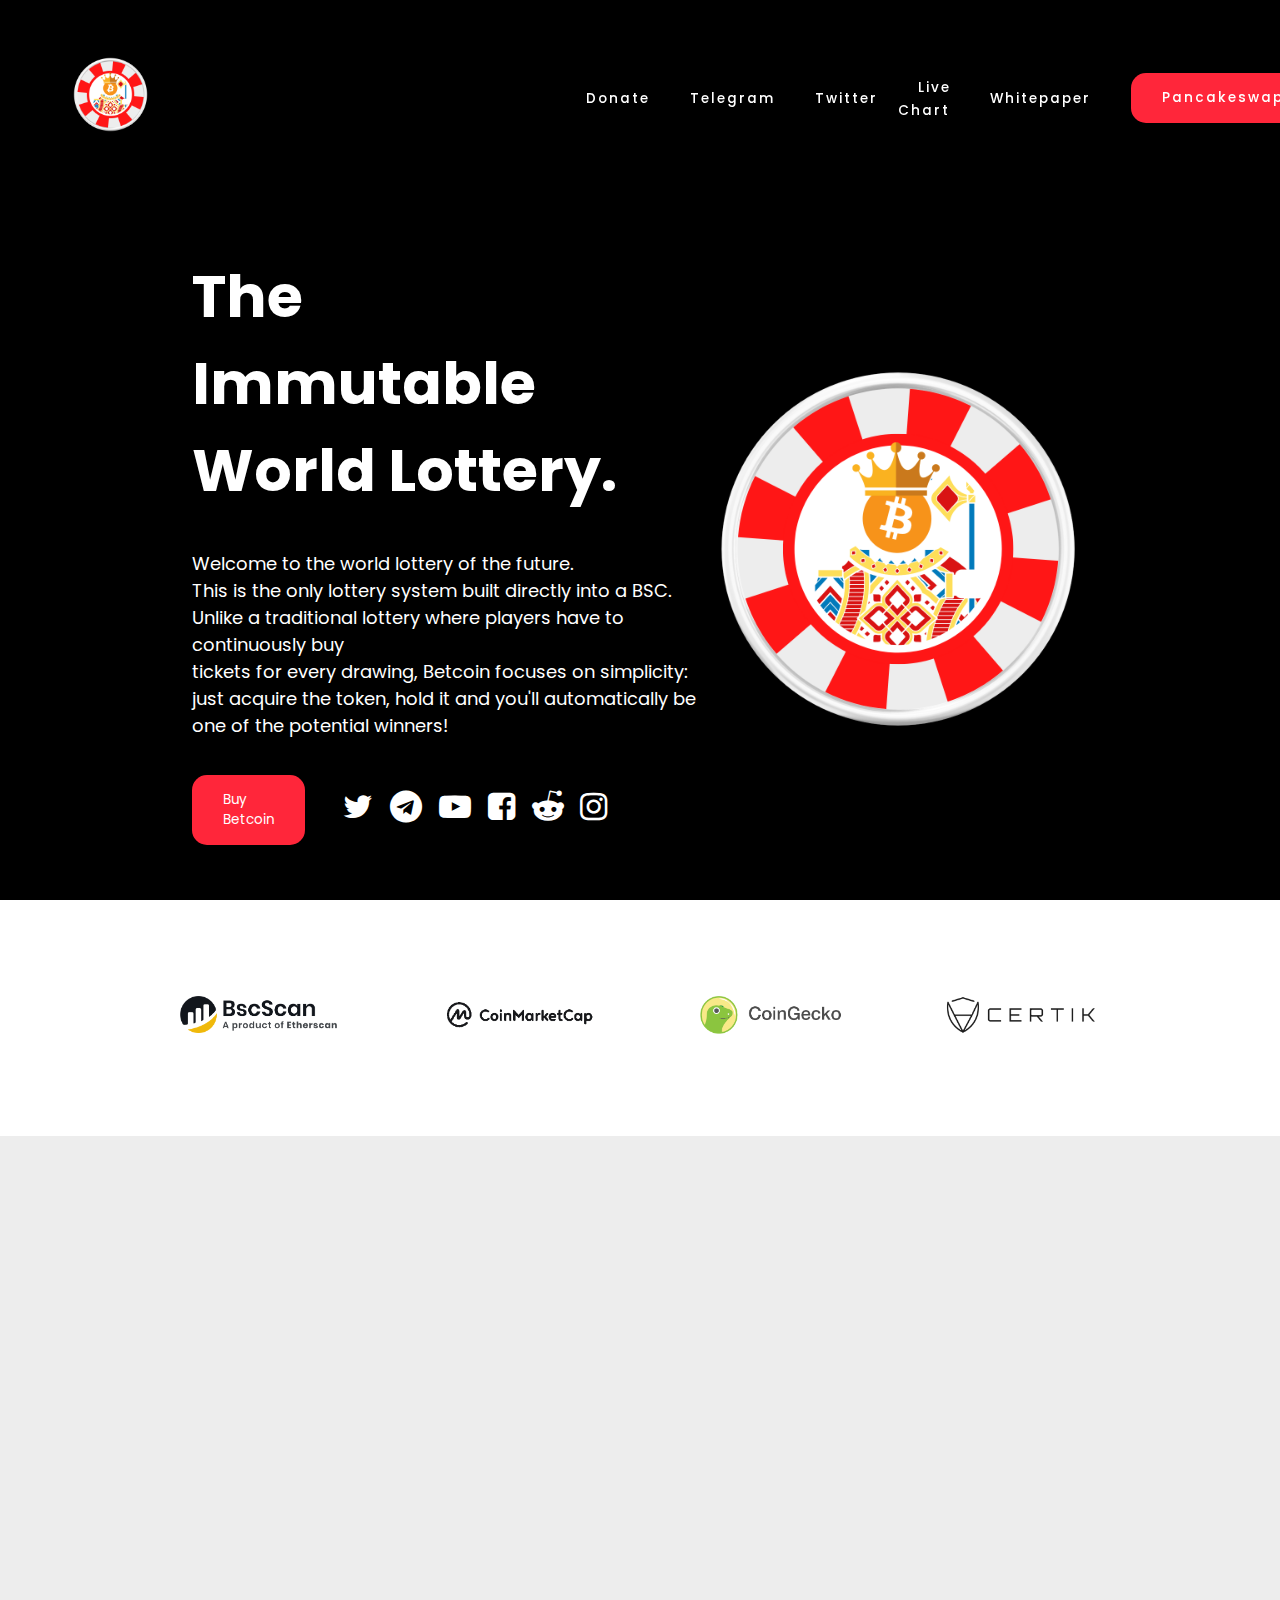
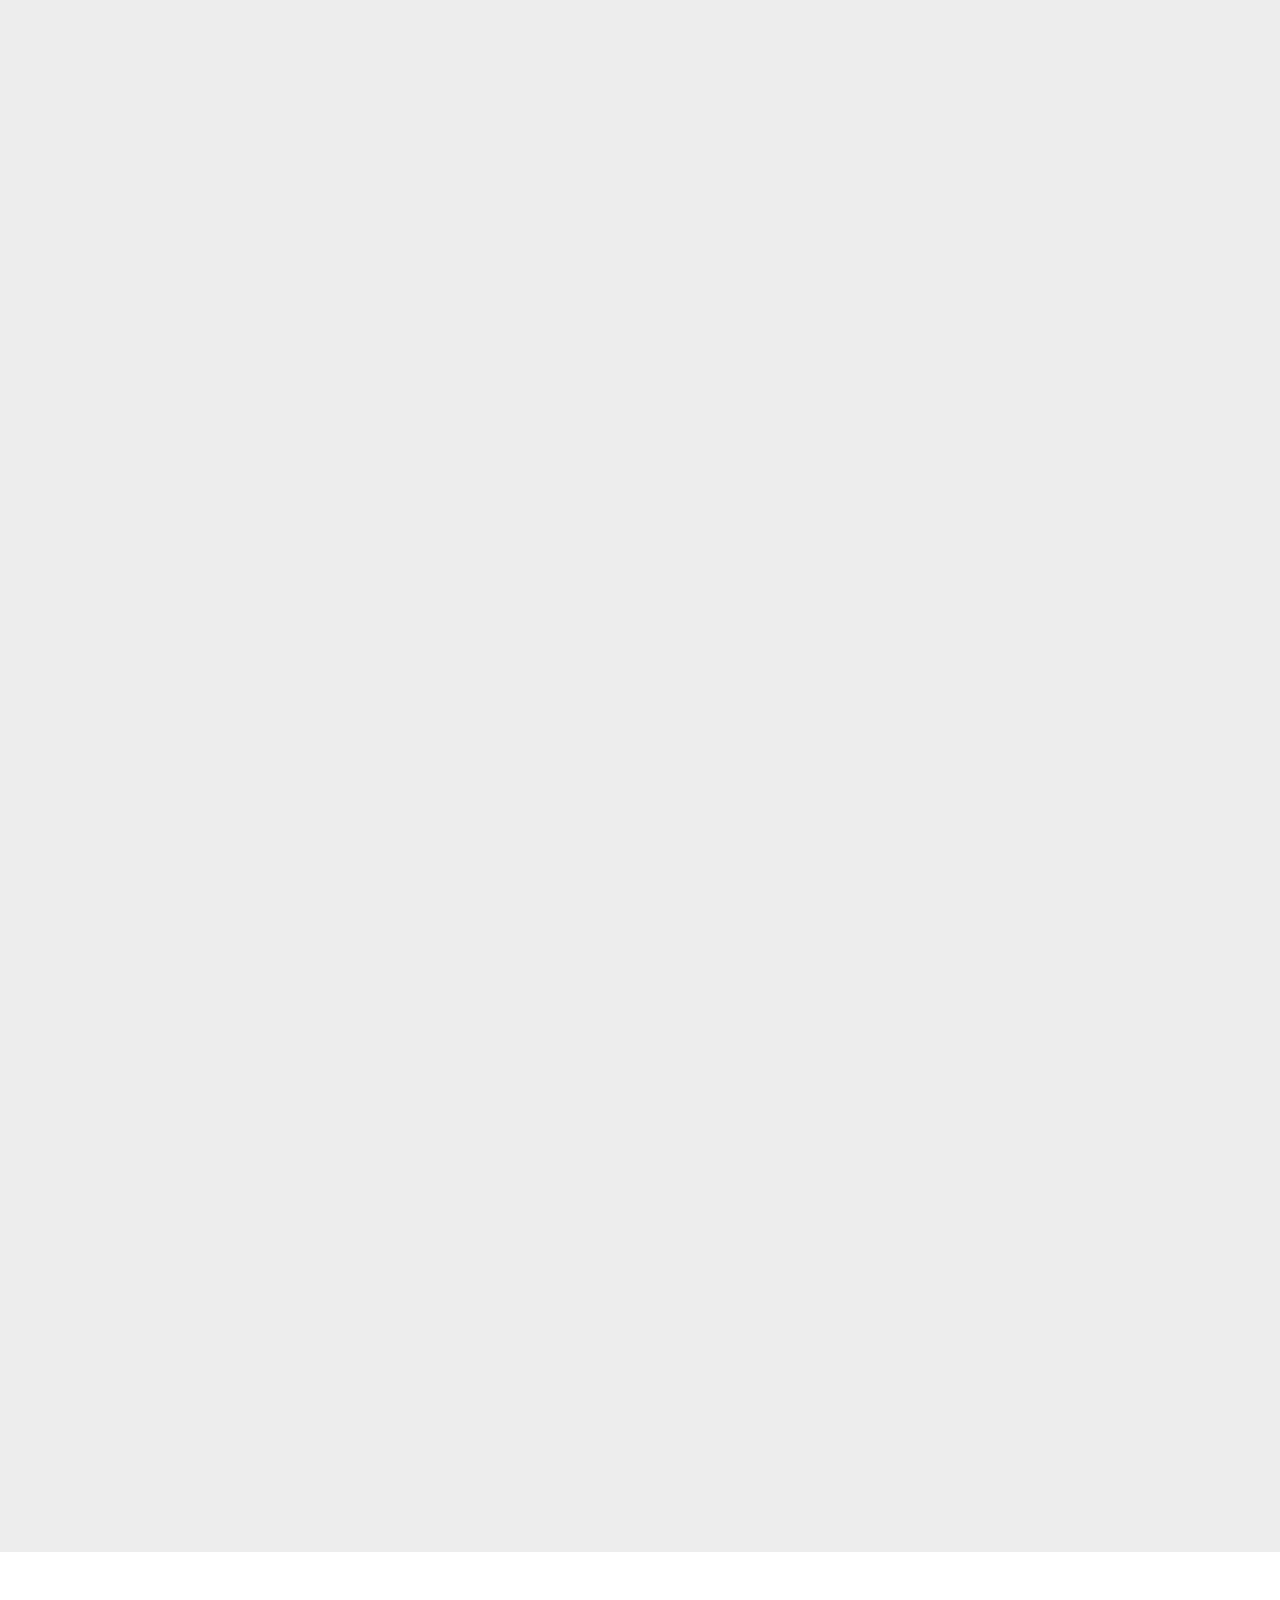
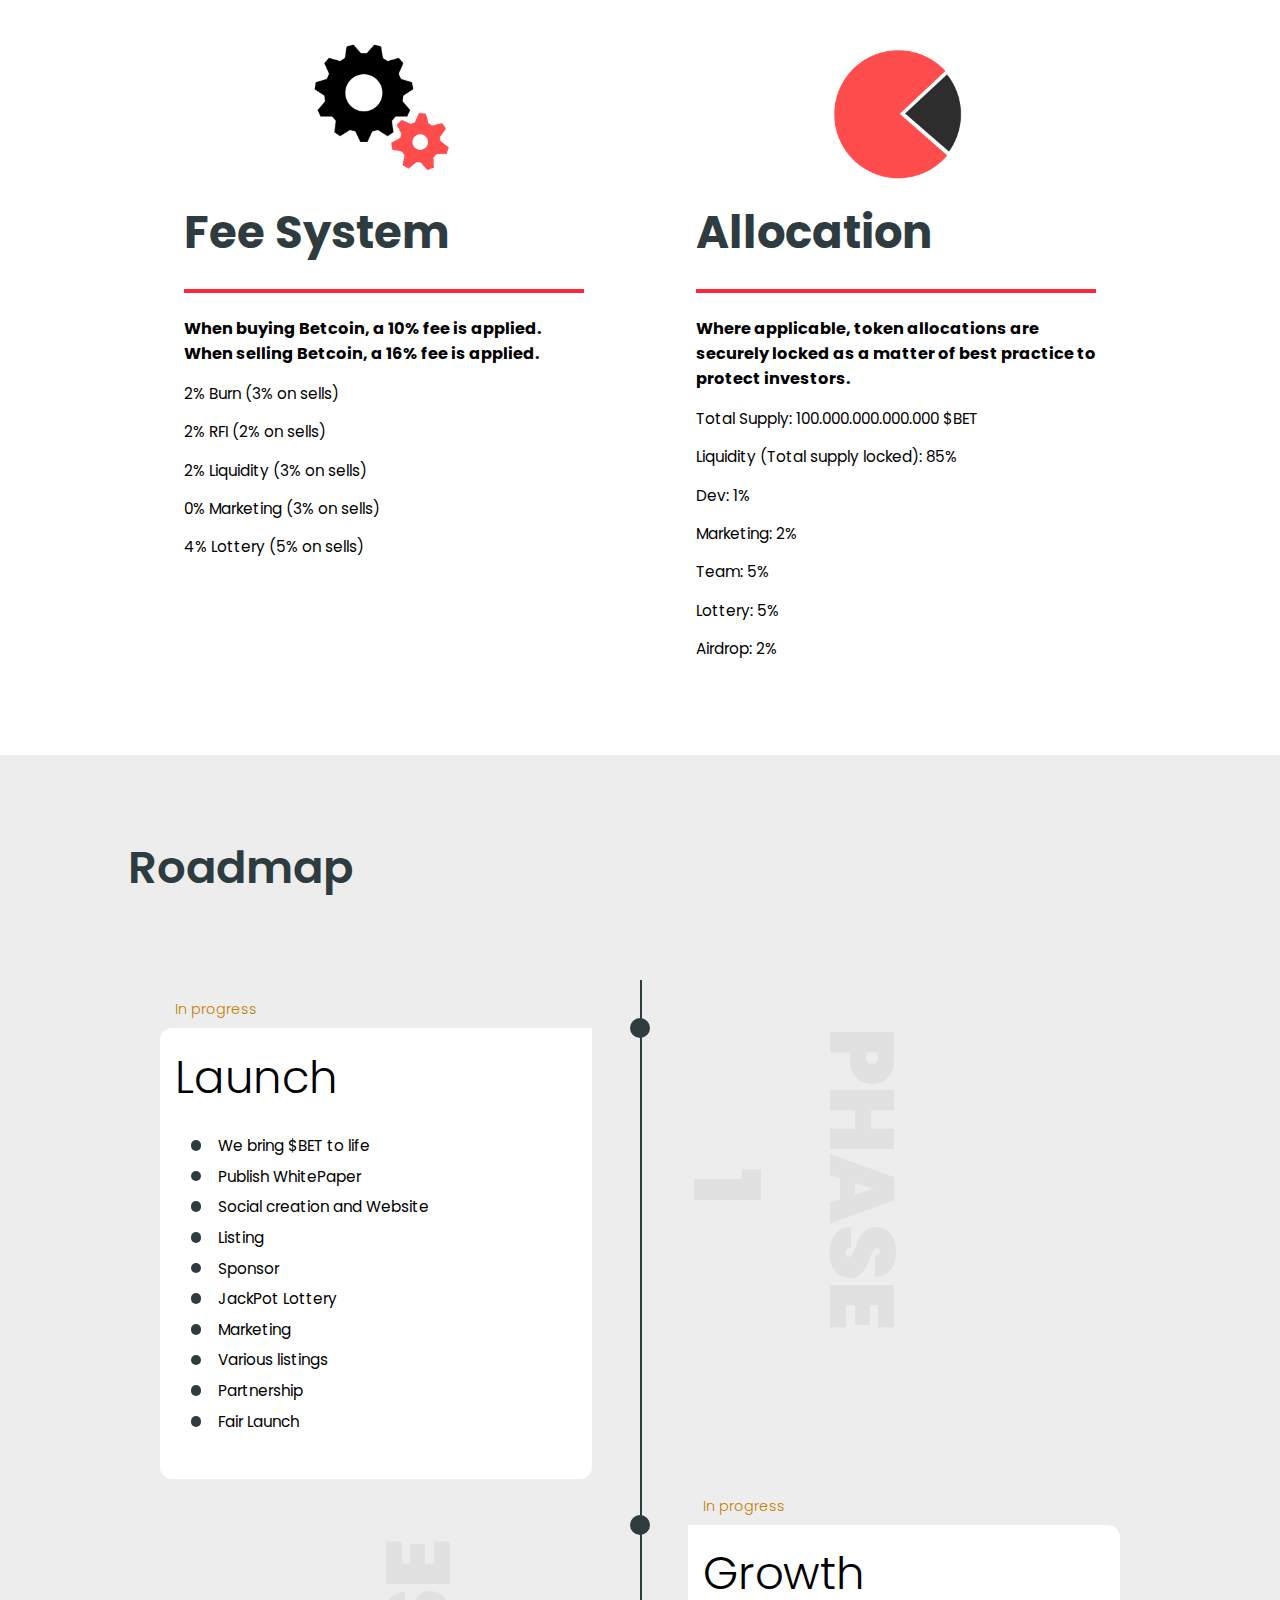
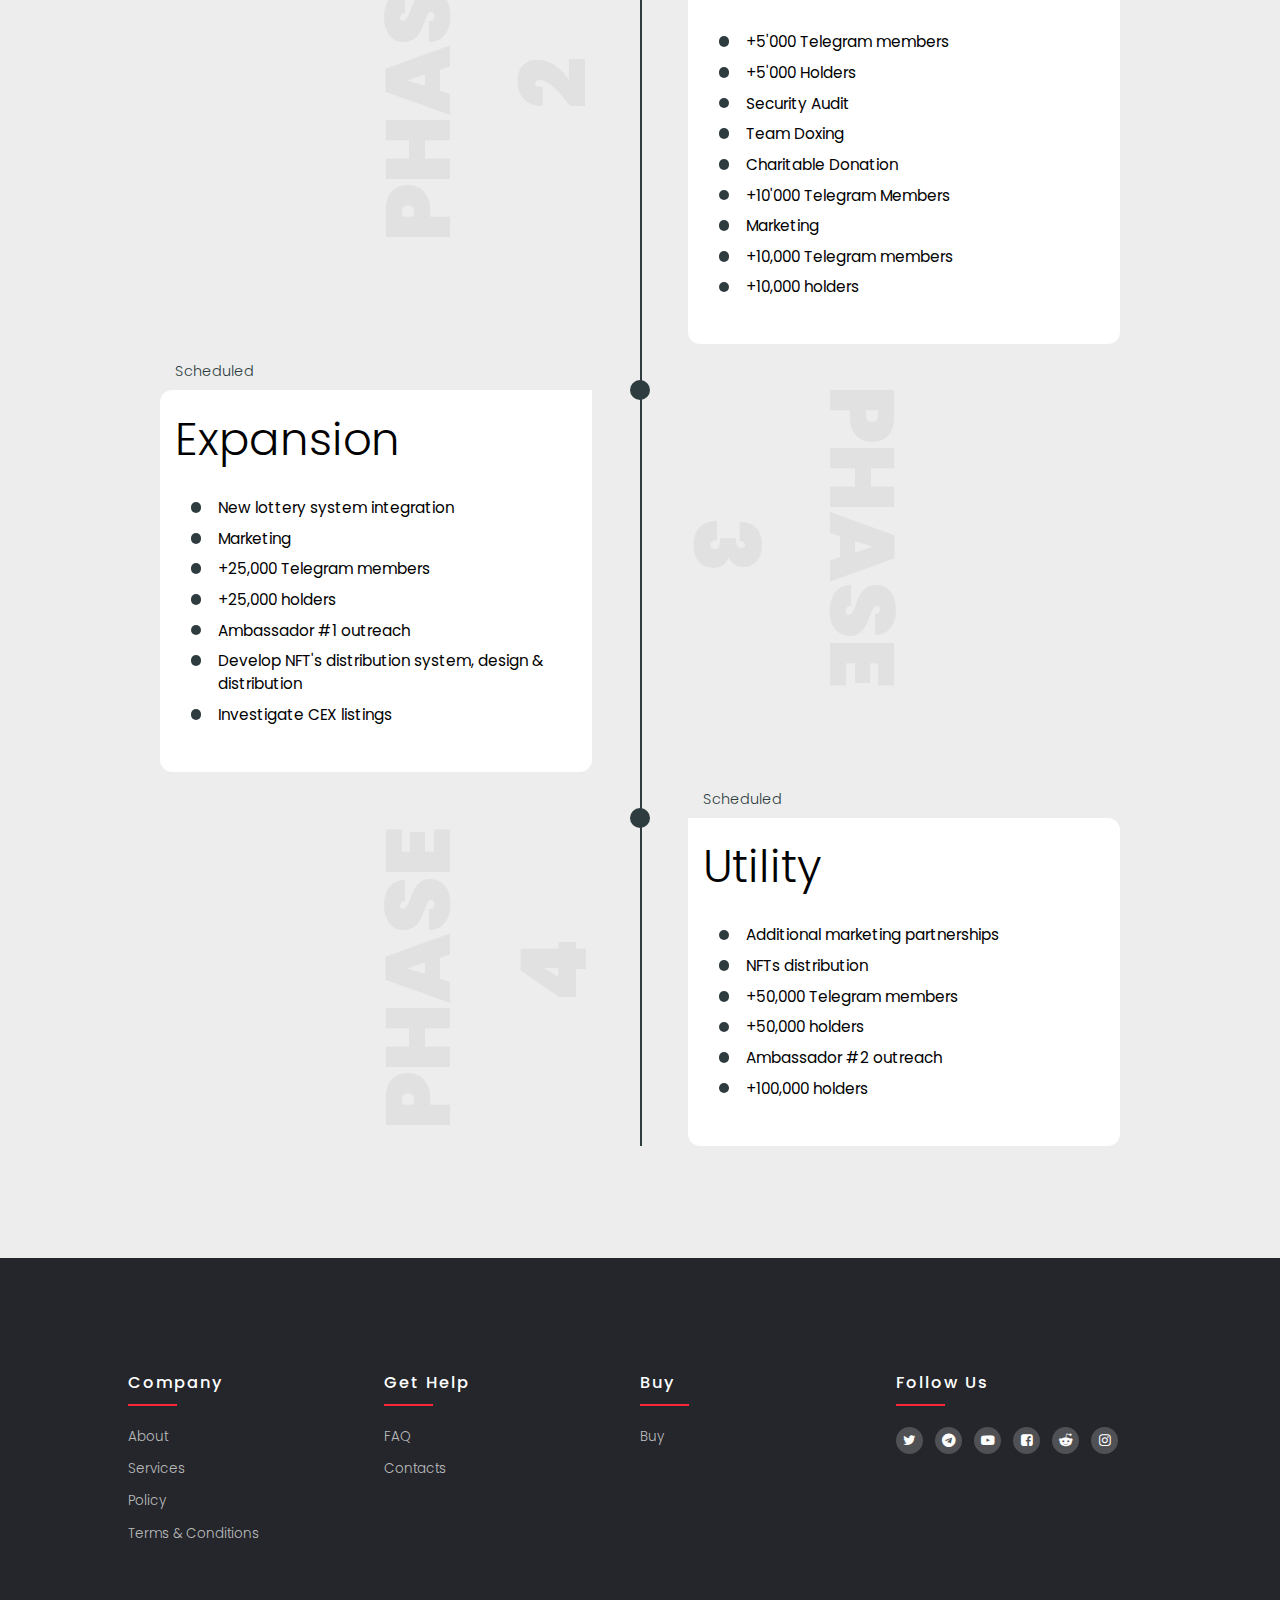
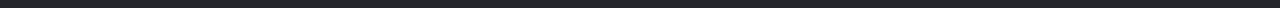
<file: index.html>
<!DOCTYPE html>
<html lang="en">



<head>
    <meta charset="UTF-8">
    <meta http-equiv="X-UA-Compatible" content="IE=edge">
    <meta name="viewport" content="width=device-width, initial-scale=1.0">
    <title>Betcoin</title> <!-- Web page title-->
    <link rel="icon" href="img/logo/logo.png">

    <link rel="stylesheet" href="style/main.css">
    <link rel="stylesheet" href="style/header.css">
    <link rel="stylesheet" href="style/landing.css">
    <link rel="stylesheet" href="style/content.css">
    <link rel="stylesheet" href="style/footer.css">

    <script src="../ajax.googleapis.com/ajax/libs/jquery/3.5.1/jquery.min.js"></script>

    <link rel="stylesheet" href="../cdnjs.cloudflare.com/ajax/libs/font-awesome/4.7.0/css/font-awesome.min.css">

    
    <script src="script/animation.js"></script>

</head>

<body>
    <div class="container-main">
        <header>
            <div class="header">
                <a href="#">
                    <img src="img/logo/logo.png" class="logo">
                </a>
                <div class="title-main mobile">
                    <h1>Betcoin</h1>
                </div>
                <div class="navbar">
                    <div class="navbar-list wide-view">
                        <ul>
                       
                            <li><a href="pages/redirect.html" class="link">Donate</a></li>
                            <li><a href="https://t.me/thebetcoin" class="link">Telegram</a></li>
                            <li><a href="https://twitter.com/TheBetCoin" class="link">Twitter</a></li>
                            <li><a href="pages/redirect.html" class="link">Live Chart</a></li>
                            <li><a href="pages/whitepaper.pdf" class="link">Whitepaper</a></li>
                            <li><a href="https://pancakeswap.finance/swap/" class="btn-buy">Pancakeswap</a></li>
                            <!--<li><a href="https://pancakeswap.finance/swap/0xe4a2d1f3401313d5da9edbb579a69cbdbf3598e0" class="btn-buy">Buy Betcoin</a></li>-->
                        </ul>
                    </div>
                    <div class="three-line-navbar mobile">
                        <div class="hamburger-menu" onclick="toggleHamburger(this)">
                            <div class="bar1"></div>
                            <div class="bar2"></div>
                            <div class="bar3"></div>
                        </div>
                    </div>
                </div>
            </div>
           


        </header>
        
        <div class="vertical-navbar mobile hidden">
            <ul>
                <li><a href="pages/redirect.html" class="link">Donate</a></li>
                <li class="slide"><a href="https://t.me/thebetcoin">Telegram</a></li>
                <li class="slide"><a href="https://twitter.com/TheBetCoin">Twitter</a></li>
                <li class="slide"><a href="pages/redirect.html">Live Chart</a></li>
                <li class="slide"><a href="pages/whitepaper.pdf">Whitepaper</a></li>
                <li><a href="https://pancakeswap.finance/swap/" class="btn-buy">Buy</a></li>
                <!--<li><a href="https://pancakeswap.finance/swap/0xe4a2d1f3401313d5da9edbb579a69cbdbf3598e0" class="btn-buy">Buy Betcoin</a></li>-->
            </ul>
        </div>
        
        <section class="landing-container">
            <div class="background-landing">

                <div class="row">
                    <div class="col-1">
                        <h2>The Immutable <br>World Lottery.</h2>
                        <h3>Welcome to the world lottery of the
                            future.<br> This is the only lottery system built
                            directly into a BSC.<br> Unlike a traditional lottery where
                            players have to continuously buy<br> tickets
                            for every drawing, Betcoin focuses on simplicity: just acquire the token, hold it
                            and you'll automatically be one of the potential winners!
                        </h3>
                        
                        <div class="row-icon-landing">
                           
                            
                            <a href="pages/redirect.html" class="btn-buy">Buy Betcoin</a></li>
                            <div class="icons">
                                <a href="https://twitter.com/TheBetCoin"><i class='fa fa-twitter'></i></a>
                                <a href="https://t.me/thebetcoin"><i class='fa fa-telegram'></i></a>
                                <a href="pages/redirect.html"><i class='fa fa-youtube-play'></i></a>
                                <a href="pages/redirect.html"><i class='fa fa-facebook-square'></i></a>
                                <a href="pages/redirect.html"><i class='fa fa-reddit-alien'></i></a>
                                <a href="https://www.instagram.com/the_bet_coin/"><i class='fa fa-instagram'></i></a>
                            </div>
                        </div>
                        </p>
                    </div>
                    <div class="col-2">
                        <img src="img/logo/logo.png" class="logo">
                    </div>
                </div>
        
        
            </div>
        </section>
        <section class="content">
            <section class="banner-list">
                <div class="first-list">
                    <ul>
                        <li>
                            <img src="img/banners/bscscan.png" id="bcscan-logo">
                        </li>
                        <li>
                            <img src="img/banners/coinmarketcap.png" id="coinmarket-logo">
                        </li>
                        <li>
                            <img src="img/banners/CoinGecko.png" id="coingecko-logo">
                        </li>
                        <li>
                            <img src="img/banners/certik.png" id="certik-logo">
                        </li>
                    </ul>
                </div>
            </section>
            <div class="cards-container">
                <div class="card fade-in">
                    <div class="imgBx">
                        <img src="img/cards/lottery.jpg">
                    </div>
                    <div class="title">
                        <h1>Lottery System Ultra Hold</h1>
                    </div>
                    <div class="contentBx">
                        <div class="card-content">
                            <h1>Jackpot!</h1>
                            <p>
                                We have integrated a unique and automatic lottery system in the world.
                                Win the Jackpot or it will be burned!
                            </p>
                            <p>
                                Fees from JackPot Lottery sales and purchases will be issued to a holder
                                selected by the contract who holds a minimum of $ 100'000 BET tokens.
                            </p>
                        </div>
                    </div>
                </div>
                <div class="card fade-in">
                    <div class="imgBx">
                        <img src="img/cards/rewards-1.jpg">
                    </div>
                    <div class="title">
                        <h1>Total Supply</h1>
                    </div>
                    <div class="contentBx">
                        <div class="card-content">
                            <h1>Total Supply</h1>
                            <p>
                                The amount of Total Supply tokens will be minted in a small number, this way we'll ensure that the chart will have a positive
                                impact in the short term, the opposite of the burn and hold mechanisms that make the token hyperdeflational in the long
                                term.
                            </p>
                        </div>
                    </div>
                </div>
                <div class="card fade-in">
                    <div class="imgBx">
                        <img src="img/cards/deflationary-1.jpg">
                    </div>
                    <div class="title">
                        <h1>Frictionless Yield Generation</h1>
                    </div>
                    <div class="contentBx">
                        <div class="card-content">
                            <h1>Hold and Earn</h1>
                            <p>
                                RFI works by applying a fee to each transaction and instantly
                                splitting that fee among all holders of the token.
                            </p>
                            <p>
                                Fees are awarded by the smart contract and are immediately reflected in
                                the holders balance.
                            </p>
                        </div>
                    </div>
                </div>
                <div class="card fade-in">
                    <div class="imgBx">
                        <img src="img/cards/hyperdeflation.png">
                    </div>
                    <div class="title">
                        <h1>Hyperdeflation Token</h1>
                    </div>
                    <div class="contentBx">
                        <div class="card-content">
                            <h1>Hyperdeflation Token</h1>
                            <p>
                                BETCOIN is a proprietary hyper-deflationary token that not only rewards token
                                holders through static rewards, but also automatically destroys every transaction in
                                the liquid mining pool. BetCoin is the first ever cryptocurrency to introduce
                                automatic repurchase and Burn, Hold $ BET and you will be rewarded, Forget about $
                                BET in your wallet and you will be rich in 365 days!
                            </p>
                        </div>
                    </div>
                </div>
                <div class="card fade-in">
                    <div class="imgBx">
                        <img src="img/cards/burn.jpg">
                    </div>
                    <div class="title">
                        <h1>Burn</h1>
                    </div>
                    <div class="contentBx">
                        <div class="card-content">
                            <h1>Burn</h1>
                            <p>
                                Coin burn is a process that permanently removes
                                a cryptocurrency from circulation, thereby
                                reducing the total supply.
                                The FEE of the sales and purchases of the $ BET
                                token will be automatically sent to the DEAD
                                wallet, in this way this token will no longer exist,
                                therefore Burned
                            </p>
                        </div>
                    </div>
                </div>
                <div class="card fade-in">
                    <div class="imgBx">
                        <img src="img/cards/antiwhale.jpg">
                    </div>
                    <div class="title">
                        <h1>Anti-Whale System</h1>
                    </div>
                    <div class="contentBx">
                        <div class="card-content">
                            <h1>Anti-Whale System</h1>
                            <p>
                                Sometimes whales have too much power on the market, to stop that we
                                inserted an anti-whale system. This system will stop whales from bulk selling
                                waves and in this case protect $BET token from dumping.
                            </p>
                        </div>
                    </div>
                </div>
            </div>


            <div class="mechanics">
                <div class="mechanics-container">
                    <div class="mechanic-card">
                        <div class="mechanic-card-header">
                            <img src="img/cards/mechanics-1.png">
                            <h1>Fee System</h1>
                        </div>
                        <div class="mechanic-card-content">
                            <p>
                                When buying Betcoin, a 10% fee is applied.<br>
                                When selling Betcoin, a 16% fee is applied.</p>
                            <ul>
                                <li>
                                    2% Burn (3% on sells)
                                </li>
                                <li>
                                    2% RFI (2% on sells)
                                </li>
                                <li>
                                    2% Liquidity (3% on sells)
                                </li>
                                <li>
                                    0% Marketing (3% on sells)
                                </li>
                                <li>
                                    4% Lottery (5% on sells)
                                </li>
                            </ul>
                        </div>

                    </div>
                    <div class="mechanic-card">
                        <div class="mechanic-card-header">
                            <img src="img/cards/allocations-1.png">
                            <h1>Allocation</h1>
                        </div>

                        <div class="mechanic-card-content">
                            <p>
                                Where applicable, token allocations are securely
                                locked as a matter of best practice to protect investors.</p>
                            <ul>
                                <li>
                                    Total Supply: 100.000.000.000.000 $BET
                                </li>
                            
                                <li>
                                    Liquidity (Total supply locked): 85%
                                </li>
                                <li>
                                    Dev: 1%
                                </li>
                                <li>
                                    Marketing: 2%
                                </li>
                                <li>
                                    Team: 5%
                                </li>
                                <li>
                                    Lottery: 5%
                                </li>
                                <li>
                                    Airdrop: 2%
                                </li>
                            </ul>
                        </div>
                        
                    </div>
                </div>
            </div>
            <div class="roadmap-container">
                <h1 class="section-title">Roadmap</h1>
                <div class="roadmap">
                    <ul class="roadmap-ul">
                        <li class="launch">
                            <div class="roadmap-content">
                                <h2 class="progress inprogress">In progress</h2>
                                <h1>Launch</h1>
                                <ul>
                                    <li class="done">
                                        We bring $BET to life
                                    </li>
                                    <li class="done">
                                        Publish WhitePaper
                                    </li>
                                    <li class="done">
                                        Social creation and Website
                                    </li>
                                    <li class="doing">
                                        Listing
                                    </li>
                                    <li class="todo">
                                        Sponsor
                                    </li>
                                    <li class="todo">
                                        JackPot Lottery
                                    </li>
                                    <li class="todo">
                                        Marketing
                                    </li>
                                    <li class="todo">
                                        Various listings
                                    </li>
                                    <li class="todo">
                                        Partnership
                                    </li>
                                    <li class="todo">
                                        Fair Launch
                                    </li>
                                </ul>
                            </div>
                        </li>
                        <li class="growth">
                            <div class="roadmap-content">
                                <h2 class="progress inprogress">In progress</h2>
                                <h1>Growth</h1>
                                <ul>
                                    <li class="todo">
                                        +5'000 Telegram members

                                    </li>
                                    <li class="todo">
                                        +5'000 Holders
                                    </li>
                                    <li class="todo">
                                        Security Audit
                                    </li>
                                    <li class="todo">
                                        Team Doxing
                                    </li>
                                    <li class="todo">
                                        Charitable Donation
                                    </li>
                                    <li class="todo">
                                        +10'000 Telegram Members
                                    </li>
                                    <li class="todo">
                                        Marketing
                                    </li>
                                    <li class="todo">
                                        +10,000 Telegram members
                                    </li>
                                    <li class="todo">
                                        +10,000 holders
                                    </li>
                                </ul>
                            </div>
                        </li>
                        <li class="expansion">
                            <div class="roadmap-content">
                                <h2 class="progress scheduled">Scheduled</h2>
                                <h1>Expansion</h1>
                                <ul>
                                    <li class="todo">
                                        New lottery system integration
                                    </li>
                                    <li class="todo">
                                        Marketing
                                    </li>
                                    <li class="todo">
                                        +25,000 Telegram members
                                    </li>
                                    <li class="todo">
                                        +25,000 holders
                                    </li>
                                    <li class="todo">
                                        Ambassador #1 outreach
                                    </li>
                                    <li class="todo">
                                        Develop NFT's distribution system, design & distribution
                                    </li>
                                    <li class="todo">
                                        Investigate CEX listings
                                    </li>
                                </ul>
                            </div>
                        </li>
                        <li class="utility">
                            <div class="roadmap-content">
                                <h2 class="progress scheduled">Scheduled</h2>
                                <h1>Utility</h1>
                                <ul>
                                    <li class="todo">
                                        Additional marketing partnerships
                                    </li>
                                    <li class="todo">
                                        NFTs distribution
                                    </li>
                                    <li class="todo">
                                        +50,000 Telegram members
                                    </li>
                                    <li class="todo">
                                        +50,000 holders
                                    </li>
                                    <li class="todo">
                                        Ambassador #2 outreach
                                    </li>
                                    <li class="todo">
                                        +100,000 holders
                                    </li>
                                </ul>
                            </div>
                        </li>
                    </ul>
                </div>
            </div>
           
        </section>
        <footer class="footer">
            <div class="footer-container">
                <div class="footer-row">
                    <div class="footer-col">
                        <h4>company</h4>
                        <ul>
                            <li><a href="pages/redirect.html">About</a></li>
                            <li><a href="pages/redirect.html">Services</a></li>
                            <li><a href="pages/redirect.html">Policy</a></li>
                            <li><a href="pages/termsandconditions.pdf">Terms & Conditions</a></li>
                        </ul>
                    </div>
                    <div class="footer-col">
                        <h4>get help</h4>
                        <ul>
                            <li><a href="pages/redirect.html">FAQ</a></li>
                            <li><a href="pages/redirect.html">Contacts</a></li>
                        </ul>
                    </div>
                    <div class="footer-col">
                        <h4>buy</h4>
                        <ul>
                            <li><a href="pages/redirect.html">Buy</a></li>
                        </ul>
                    </div>
                    <div class="footer-col">
                        <h4>follow us</h4>
                            <div class="social-links">
                                <a href="https://twitter.com/TheBetCoin"><i class='fa fa-twitter'></i></a>
                                <a href="https://t.me/thebetcoin"><i class='fa fa-telegram'></i></a>
                                <a href="pages/redirect.html"><i class='fa fa-youtube-play'></i></a>
                                <a href="pages/redirect.html"><i class='fa fa-facebook-square'></i></a>
                                <a href="pages/redirect.html"><i class='fa fa-reddit-alien'></i></a>
                                <a href="https://www.instagram.com/the_bet_coin/"><i class='fa fa-instagram'></i></a>
                            </div>
                    </div>
                </div>
            </div>
        </footer>
    </div>
</body>



</html>
</file>
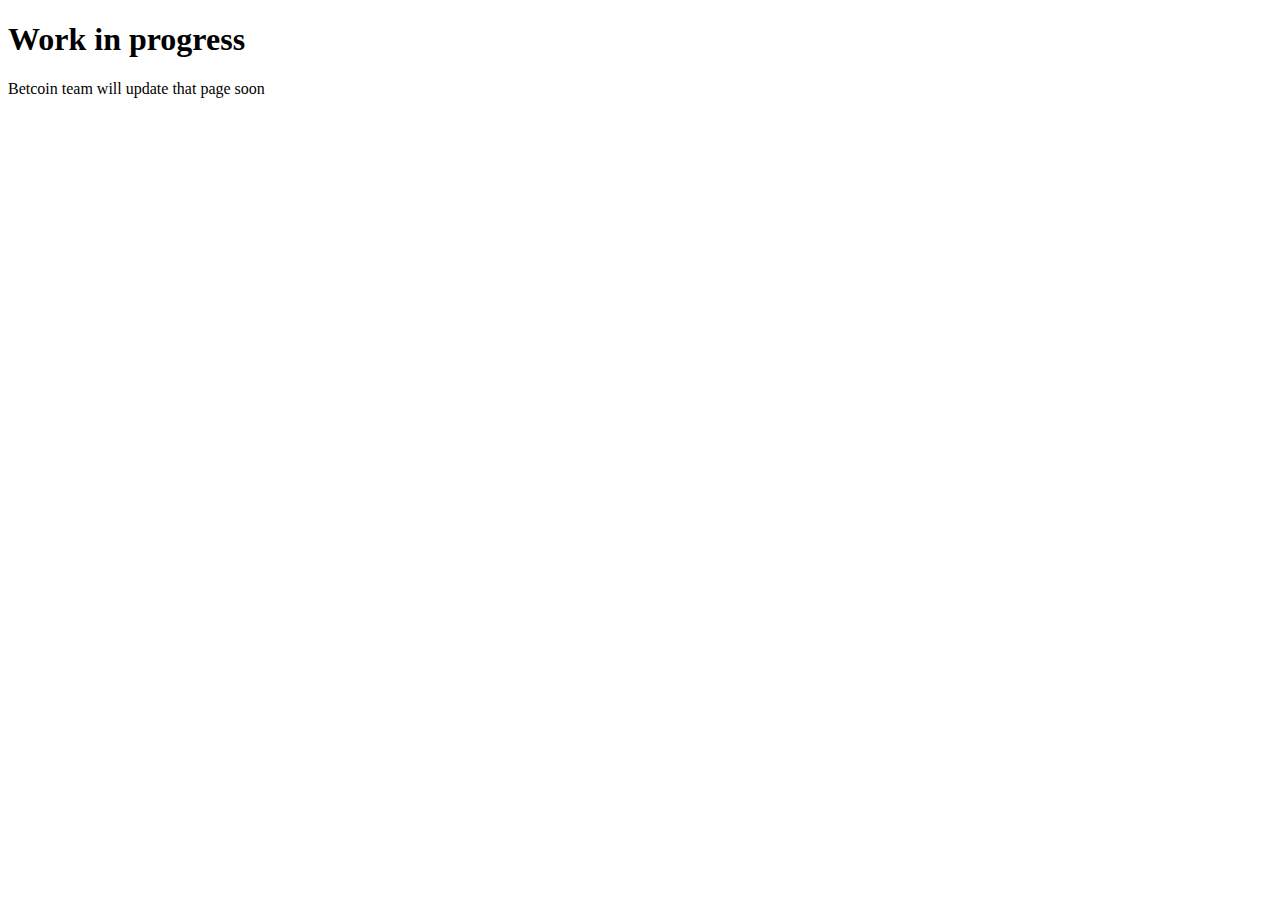
<file: pages/redirect.html>
<!DOCTYPE html>
<html lang="en">


<head>
    <meta charset="UTF-8">
    <meta http-equiv="X-UA-Compatible" content="IE=edge">
    <meta name="viewport" content="width=device-width, initial-scale=1.0">
    <title>Document</title>
</head>
<body>
    <h1>Work in progress</h1>
    <p>Betcoin team will update that page soon</p>
</body>


</html>
</file>
<file: style/main.css>
@import url('https://fonts.googleapis.com/css2?family=Poppins:wght@300&amp;display=swap');

::-webkit-scrollbar{
    display: none;
}
html{
    scrollbar-width: none;
}

*{
    margin: 0;
    padding: 0;
    box-sizing: border-box;
    font-family: 'Poppins', sans-serif;
}

.container-main{
    width: 100%;
}

.mobile{
    display: none;
}
.wide-view{
    display: block;
}

a{
    font-size: 1.5vh;
}
h1{
    font-size: 5vh;
}
h2{
    font-size: 6.5vh;
}
h3{
    font-size: 2vh;
    font-weight: 400;
}
h4{
    font-size: 1.8vh;
}
p{
    font-size: 1.8vh;
}
li{
    font-size: 1.7vh;
}

@media only screen and (/*max-width: 1500px*/ orientation: portrait) {
    .mobile{
        display: block;
    }

    .wide-view{
        display: none;
    }
    a{
        font-size: 2vh;
    }
    h1{
        font-size: 3.5vh;
    }
    h2{
        font-size: 4.5vh;
    }
    h3{
        font-size: 2vh;
    }
    h4{
        font-size: 1.8vh;
    }
    p{
        font-size: 2vh;
    }
    li{
        font-size: 2vh;
    }

    header > a{
        width: 30%;
        margin-right: 5%;
    }
    .navbar{
        width: 10%;
    }
    header .logo{
        min-width: 5em;
    }
    .background-landing .row{
        display: block;
    }
    .background-landing{
        width: 100%;
    }
    .background-landing .logo{
        display: none;
    }
    .background-landing .row-icon-landing{
        display: block;
        margin-left: 0;
    }
    .background-landing .row-icon-landing .icons{
        width: 120%;
        margin-left: -10%;
        text-align: center;
    }
    .background-landing .btn-buy{
        width: 60%;
        margin-left: 20%;
        text-align: center;
    }
    .banner-list .first-list{
        width: 100% !important;
    }
    .banner-list .first-list ul{
        display: block !important;
    }
    .banner-list .first-list ul li{
        width: 70%;
        margin: 3em 15%;
    }
    .banner-list .first-list ul li img{
        width: 50%;
    }
    .row{
        margin-top: 0 !important;
    }
    .cards-container .card{
        width: 100% !important;
        height: 30em;
        min-width: 0em !important;
    }
    .background-landing .row{
        margin-top: 1em;
    }
}
</file>
<file: style/header.css>
header{
    position: fixed;
    top: 0;
    left: 0;
    width: 100%;
    z-index: 100;
}
.header{
    position: relative;
    width: 100%;
    display: flex;
    justify-content: space-between;
    align-items: center;
    transition: 0.4s;
    padding: 3em 0;
}

.header > a{
    width: 30%;
    margin-left: 5%;
    transition: 0.4s;
}
.header .logo{
    width: 35%;
    border-radius: 50px;
    transition: 0.4s;
}
.title-main{
    color: #fff;
    margin-left: 10%;
    transition: 0.4s;
}

.sticky{
    padding: 0.5em 1em;
    background-color: #fff;
    box-shadow: 0px 1px 5px rgba(0, 0, 0, 0.1);
}
.sticky .title-main{
    color: #000;
    padding-left: 1em;
}
.sticky > a{
    margin-left: 0;
}
.sticky > a .logo{
    width: 20%;
    /*-webkit-filter: invert(1);
    filter: invert(1);*/
}
.sticky .navbar .navbar-list ul li a{
    position: relative;
    margin: 0 20px;
    text-decoration: none;
    color: rgb(0, 0, 0);
    letter-spacing: 2px;
    font-weight: 500;
    transition: 0.6s;
}
.sticky .btn-buy{
    color: #fff !important;
}
.sticky .bar1{
    background-color: #000;
    margin: 0.2em 0;
}
.sticky .bar2{
    background-color: #000;
    margin: 0.2em 0;
}
.sticky .bar3{
    background-color: #000;
    margin: 0.2em 0;
}
.sticky .change .bar1 {
    width: 1.5em;
    -webkit-transform: translate(-0.5em,0.4em) rotate(-45deg);
    transform: translate(-0.5em,0.4em) rotate(-45deg);
    background-color:#c40012;
    height: 0.2em;
}

.sticky .change .bar3 {
    width: 1.5em;
    -webkit-transform: translate(-0.5em,-0.4em) rotate(45deg);
    transform: translate(-0.5em,-0.4em) rotate(45deg);
    background-color:#c40012;
    height: 0.2em;
}


.navbar{
    margin-right: 5%;
    width: 100%;
}
.three-line-navbar{
    color: #fff;
    text-align: end;
    margin-left: 80%;
}
.navbar-list{
    color: #fff;
}
.navbar-list ul{
    margin-left: 40%;
    position: relative;
    display: flex;
    justify-content: center;
    align-items: center;
}
.navbar-list ul li{
    position: relative;
    list-style: none;
}
.navbar-list ul li a{
    position: relative;
    margin: 0 20px;
    text-decoration: none;
    color: #fff;
    letter-spacing: 2px;
    font-weight: 500;
    transition: 0.6s;
}
.navbar-list .link:hover{
    transition: 0.4s;
    color: #ff263a;
}
.btn-buy{
    background-color: #ff263a;
	border-radius:15px;
	display:inline-block;
	cursor:pointer;
	color:#ffffff;
	padding:15px 31px;
	text-decoration:none;
    transition: 0s;
}
.btn-buy:hover{
    background-color:#c40012;
}
.btn-buy:active{
    position:relative;
	top:1px;
}
.hamburger-menu{
    padding-left: 40%;
}
.bar1, .bar2, .bar3 {
    width: 0.6em;
    height: 0.4em;
    background-color: rgb(236, 12, 12);
    margin: 0.6em 0;
    transition: 0.4s;
    border-radius: 100px;
}
.change .bar1 {
    width: 1.5em;
    -webkit-transform: translate(-0.7em,0.75em) rotate(-45deg);
    transform: translate(-0.7em,0.8em) rotate(-45deg);
    background-color:#c40012;
    height: 0.2em;
}
.change .bar2 {
    opacity: 0;
}
.change .bar3 {
    width: 1.5em;
    -webkit-transform: translate(-0.7em,-0.75em) rotate(45deg);
    transform: translate(-0.7em,-0.75em) rotate(45deg);
    background-color:#c40012;
    height: 0.2em;
}
.vertical-navbar{
    visibility: visible;
    opacity: 1;
    -webkit-transition: opacity 400ms, visibility 400ms;
    transition: opacity 400ms, visibility 400ms;
    position: fixed;
    top: 0;
    left: 0;
    width: 100%;
    height: 100vh;
    background-color: rgba(0, 0, 0, 0.9);
    backdrop-filter: blur(10px);
    z-index: 10;
}
.vertical-navbar > ul{
    padding-top: 2em;
    padding-bottom: 2em;
    width: 100%;
}

.vertical-navbar > ul > li{
    width: 50%;
    margin: auto;
    margin-bottom: 2em;
    list-style: none;
    text-align: center;
}
.vertical-navbar > ul > li > a{
    text-decoration: none;
    color: #fff;
}
.vertical-navbar > ul > .slide:hover{
    text-decoration: none;
    transform: translate(0.4em,0);
    transition: 0.4s;
}
.vertical-navbar > ul > .slide:hover a{
    color: #ff263a;
}

.hidden{
    visibility: hidden;
    opacity: 0;
    -webkit-transition: opacity 400ms, visibility 400ms;
    transition: opacity 400ms, visibility 400ms;
}
</file>
<file: style/landing.css>
.landing-container{
    position: fixed; 
    color: white;
    top:0px;
    left:0px;
    width:100%;
    height: 100vh;
    vertical-align: middle;
    background-color: #000;
    z-index: -1;
}
.background-landing{
    width: 70%;
    padding-top: 1em;
    margin: auto;
}
.background-landing .btn-buy{
    min-width: 5em;
}
.row{
    display: flex;
    justify-content: space-between;
    align-items: center;
    margin-top: 5vh;
}
.col-1{
    flex-basis: 50%;
    position: relative;
}
.col-1 h3{
    margin-top: 2em;
    width: 112%;
    z-index: 1;
    margin-bottom: 2em;
}
.col-2{
    position: relative;
    flex-basis: 50%;
    display: flex;
    align-items: center;
}
.col-2 .logo{
    margin-left: 1em;
    width: 50vh;
    z-index: -1;
}
.row-icon-landing{
    display: flex;
}
.row-icon-landing .icons{
    margin-left: 2em;
    margin-top: 0.5em;
    min-width: 20em;
}
.row-icon-landing .icons a{
    padding-left: 0.2em;
    padding-right: 0.2em;
    color: white;
    font-size: 2em;
}
.row-icon-landing .icons a:hover i{
    transform: scale(1.3);
    transition: 0.4s;
    color: #ff263a;
}
</file>
<file: style/content.css>
.content{
    background-color: #ededed;
    margin-top: 100vh;
    width: 100%;
}

/*
*
*   section 1: banners
*
*/

.banner-list{
    width: 100%;
    background-color: #fff;
}
.banner-list .first-list{
    width: 80%;
    margin: auto;
    padding-top: 3em;
    padding-bottom: 3em;
}
.banner-list .first-list ul{
    display: flex;
    justify-content: space-evenly;
    padding-top: 3em;
    padding-bottom: 3em;
}
.banner-list .first-list li{
    list-style: none;
}
.banner-list .first-list img{
    width: 60%;
    margin-left: 20%;
    margin-right: 20%;
}

/*
*
*   section 2: cards
*
*/

.cards-container{
    padding-top: 3em;
    position: relative;
    display: flex;
    justify-content: center;
    align-items: center;
    flex-wrap: wrap;
    max-width: 90%;
    margin-left: 5%;
    margin-right: 5%;
    padding-bottom: 3em;
}
 .cards-container .card{
    position: relative;
    border-radius: 0.2em;
    width: 40%;
    min-width: 45em;
    max-width: 50em;
    min-height: 16em;
    margin: 2em;
    overflow: hidden;
    box-shadow: 10px 10px 5px rgba(0, 0, 0, 0.1);
    border-radius: 120px;
}
.cards-container .card .title{
    position: absolute;
    bottom: 0;
    width: 100%;
    padding-bottom: 1.8em;
    padding-top: 1.2em;
    text-align: center;
    color: #fff;
    background: rgba(0, 0, 0, 0.7);
}
.cards-container .card .title h1{
    font-size: 2em;
    font-weight: 300;
}
.cards-container .card .imgBx,
.cards-container .card .contentBx{
    position: absolute;
    top: 0;
    left: 0;
    width: 100%;
    height: 100%;
}
.cards-container .card .imgBx img{
    position: absolute;
    top: 0;
    left: 0;
    width: 100%;
    height: 100%;
    object-fit: cover;
    filter: brightness(40%);
}
.cards-container .card .contentBx::before{
    content: '';
    position: absolute;
    top: 0;
    left: 0;
    width: 100%;
    height: 100%;
    background: #fff;
    transform: scaleX(0);
    transition: transform 0.5s ease-in-out;
    transform-origin: right;
}
.cards-container .card:hover .contentBx::before{
    transform: scaleX(1);
    transition: transform 0.5s ease-in-out;
    transform-origin: left;
}
.cards-container .card:hover .contentBx{
    display: flex;
    justify-content: center;
    align-items: center;
}
.cards-container .card .contentBx .card-content{
    position: relative;
    padding: 4em 3em 4em 3em;
    z-index: 1;
    transition: 0.5s;
    transform: translateX(-100%);
    transition-delay: 0s;
}
.cards-container .card:hover .contentBx .card-content{
    transform: translateX(0px);
    transition-delay: 0.5s;
}
.cards-container .card .contentBx .card-content h1{
    font-size: 2em;
    margin-bottom: 1em;
}
.cards-container .card .contentBx .card-content p{
    font-size: .9em;
    line-height: 1.5em;
    font-weight: 300;
    margin-top: 1em;
}
.fade-in{
    opacity: 0;
    transition: opacity 200ms ease-in;
}
.fade-in.appear{
    opacity: 1;
}

/*
*
*   section 3: mechanics
*
*/

.mechanics{
    background-color:#fff;
    width: 100%;
}
.mechanics-container{
    padding-top: 3em;
    display: flex;
    justify-content: center;
    align-items: flex-start;
    flex-wrap: wrap;
    max-width: 80%;
    margin: auto;
    padding-bottom: 3em;
}
.mechanic-card{
    display: flex;
    flex-grow: 1;
    flex-direction: column;
    width: 40%;
    min-width: 21em;
    overflow: hidden;
    border-radius: .5em;
    text-decoration: none;
    margin: 1em;
    padding: 1em 2.5em;
    box-shadow: 0 1.5em 2.5em -.5em rgba(#000000, .1);
    transition: transform .45s ease, background .45s ease;
}
.mechanic-card img{
    width: 40%;
    max-width: 30em;
    margin-left: 30%;
    transition: 250ms;
}
.mechanic-card h1{
    color: #2E3C40;
    padding-bottom: .5em;
    margin: 0 0 0.142857143em;
    border-bottom: 0.1em solid #ff263a;
    transition: color .45s ease, border .45s ease;
}
.mechanic-card p{
    margin-top: 1em;
    margin-bottom: 1em;
    font-weight: 700;
}
.mechanic-card:hover{
    background: #ededed;
    transform: scale(1.02);
}
.mechanic-card:hover h1{
    color: #ff263a;
}
.mechanic-card:hover img{
    width: 50%;
    margin-left: 25%;
}
.mechanic-card li{
    list-style: none;
    margin-bottom: 1em;
}
.mechanic-card:hover li::before{
    content: '\01F525';
    margin-left: -1em;
    margin-right: .6em;
}

/*
*
*   section 4: roadmap
*
*/


.section-title{
    margin-top: 2em;
    margin-left: 10%;
    color: #2E3C40;
    font-weight: 600;
    line-height: 1;
    margin-bottom: 2em;
}
.roadmap-container{
    min-height: 100%;
    width: 100%;
    padding-bottom: 7em;
}
.roadmap{
    display: block;
    overflow: auto;
    width: 80%;
    margin: 10%;
    margin: 0 auto;
    position: relative;
}
.roadmap-ul{
    list-style: none;
    width: 100%;
}
.roadmap-ul>li{
    padding: 1em;
    background-color: #fff;
    border-radius: 0.7em;
    margin-bottom: 1em;
}
.roadmap-ul>li:last-child{
    margin-bottom: 0;
}
.roadmap-content h1{
    font-weight: 300;
    margin-bottom: 0.5em;
}
.roadmap-content ul{
    list-style: none;
}
.roadmap-content ul li::before{
    content: '';
    position: absolute;
    margin-top: 0.4em;
    left: 2em;
    height: 0.7em;
    width: 0.7em;
    border-radius: 50%;
    background-color: #2E3C40;
    transition: 150ms;
}
.roadmap-content ul li{
    margin-top: 0.5em;
    padding-left: 2.8em;
}
.roadmap-content .progress{
    font-size: 1.6vh;
    font-weight: 300;
    margin-bottom: 0.8em;
    transition: 400ms;
}
.roadmap-content .inprogress{
    color: #c27e00;
}
.roadmap-content .scheduled{
    color: #2E3C40;
}
.roadmap-ul>li:hover .progress{
    font-size: 2.5vh;
}
.roadmap-ul>li:hover .done::before
{
    background-color: #00661b;
    height: 0.9em;
    width: 0.9em;
}
.roadmap-ul>li:hover .doing::before
{
    background-color: #c27e00;
    height: 0.9em;
    width: 0.9em;
}
@media only screen and (orientation: landscape){
    .roadmap-ul{
        height: auto;
        padding-top: 3em;
        padding-bottom: 20em;
        padding-left: 2em;
        padding-right: 2em;
    }
    .roadmap::before{
        content: '';
        position: absolute;
        height: 100%;
        left: 50%;
        width: 2px;
        background-color: #2E3C40;
    }
    .roadmap-ul>li{
        width: 45%;
        margin-bottom: 3em;
        padding-bottom: 3em;
        position: relative;
    }
    .roadmap-ul>li:nth-child(odd){
        float: left;
        clear: right;
        border-radius: 0.8em 0em  0.8em  0.8em;
    }
    .roadmap-ul>li:nth-child(even){
        float: right;
        clear: left;
        border-radius: 0px 0.8em 0.8em 0.8em;
    }
    .roadmap-ul>li::after{
        content: '';
        position: absolute;
        height: 20px;
        width: 20px;
        background-color: #2E3C40;
        border-radius: 50%;
        top: 0;
        transition: 200ms;
    }
    .launch::before{
        content: 'Phase \A 1';
        white-space: pre;
        font-weight: 900;
        top: 5%;
        right: -4em;
        font-size: 10vh;
        text-transform: uppercase;
        text-align: center;
        position: absolute;
        transform: rotate(90deg);
        color: rgba(200, 200, 200, 0.3);
    }
    .growth::before{
        content: 'Phase \A 2';
        white-space: pre;
        font-weight: 900;
        top: 5%;
        left: -4em;
        font-size: 10vh;
        text-transform: uppercase;
        text-align: center;
        position: absolute;
        transform: rotate(-90deg);
        color: rgba(200, 200, 200, 0.3);
    }
    .expansion::before{
        content: 'Phase \A 3';
        white-space: pre;
        font-weight: 900;
        top: 5%;
        right: -4em;
        font-size: 10vh;
        text-transform: uppercase;
        text-align: center;
        position: absolute;
        transform: rotate(90deg);
        color: rgba(200, 200, 200, 0.3);
    }
    .utility::before{
        content: 'Phase \A 4';
        white-space: pre;
        font-weight: 900;
        top: 5%;
        left: -4em;
        font-size: 10vh;
        text-transform: uppercase;
        text-align: center;
        position: absolute;
        transform: rotate(-90deg);
        color: rgba(200, 200, 200, 0.3);
    }
    .roadmap-ul>li:nth-child(odd)::after{
        transform: translate(50%, -50%);
        right: -11.1%; 
    }
    .roadmap-ul>li:nth-child(even)::after{
        transform: translate(-50%, -50%);
        left: -11.1%; 
    }
    .roadmap-ul>li:hover::after{
        height: 25px;
        width: 25px;
    }
    .roadmap-container:hover .launch::after{
        /*background-color: #00661b;*/
        background-color: #c27e00;
    }
    .roadmap-container:hover .growth::after{
        background-color: #c27e00;
    }
    .roadmap-container:hover .expansion::after{
        background-color: #2E3C40;
    }
    .roadmap-container:hover .utility::after{
        background-color: #2E3C40;
    }
    .roadmap-content .progress{
        position: absolute;
        top: -2em;
    }
}
</file>
<file: style/footer.css>
.footer{
    background-color: #24262b;
    padding: 4em 0;
}
.footer-container{
    width: 100%;
}
.footer-row{
    width: 80%;
    margin-left: 10%;
    display: flex;
    flex-wrap: wrap;
}
.footer-col>ul{
    list-style: none;
}
.footer-col{
    width: 25%;
    min-width: 10em;
    margin-top: 3em;
}
.footer-col h4{
    color: #fff;
    text-transform: capitalize;
    margin-bottom: 2em;
    letter-spacing: 2px;
    font-weight: 500;
    position: relative;
}
.footer-col h4::before{
    content: '';
    position: absolute;
    left: 0;
    bottom: -.7em;
    background-color: #ff263a;
    height: 2px;
    box-sizing: border-box;
    width: 3em;
}
.footer-col ul li:not(:last-child){
    margin-bottom: .8em;
}
.footer-col ul li a{
    text-transform: capitalize;
    color: #bbbbbb;
    text-decoration: none;
    font-weight: 300;
    display: block;
    transition: all 0.3s ease;
}
.footer-col ul li a:hover{
    color: #fff;
    padding-left: 10px;
}
.footer-col .social-links a{
    display: inline-block;
    height: 2em;
    width: 2em;
    background-color: rgba(255, 255, 255, 0.2);
    margin: 0 .6em .6em 0;
    text-align: center;
    line-height: 2em;
    border-radius: 50%;
    color: #fff;
    transition: all 0.5s ease;
}
.footer-col .social-links a:hover{
    color: #24262b;
    background-color: #fff;
}
</file>
